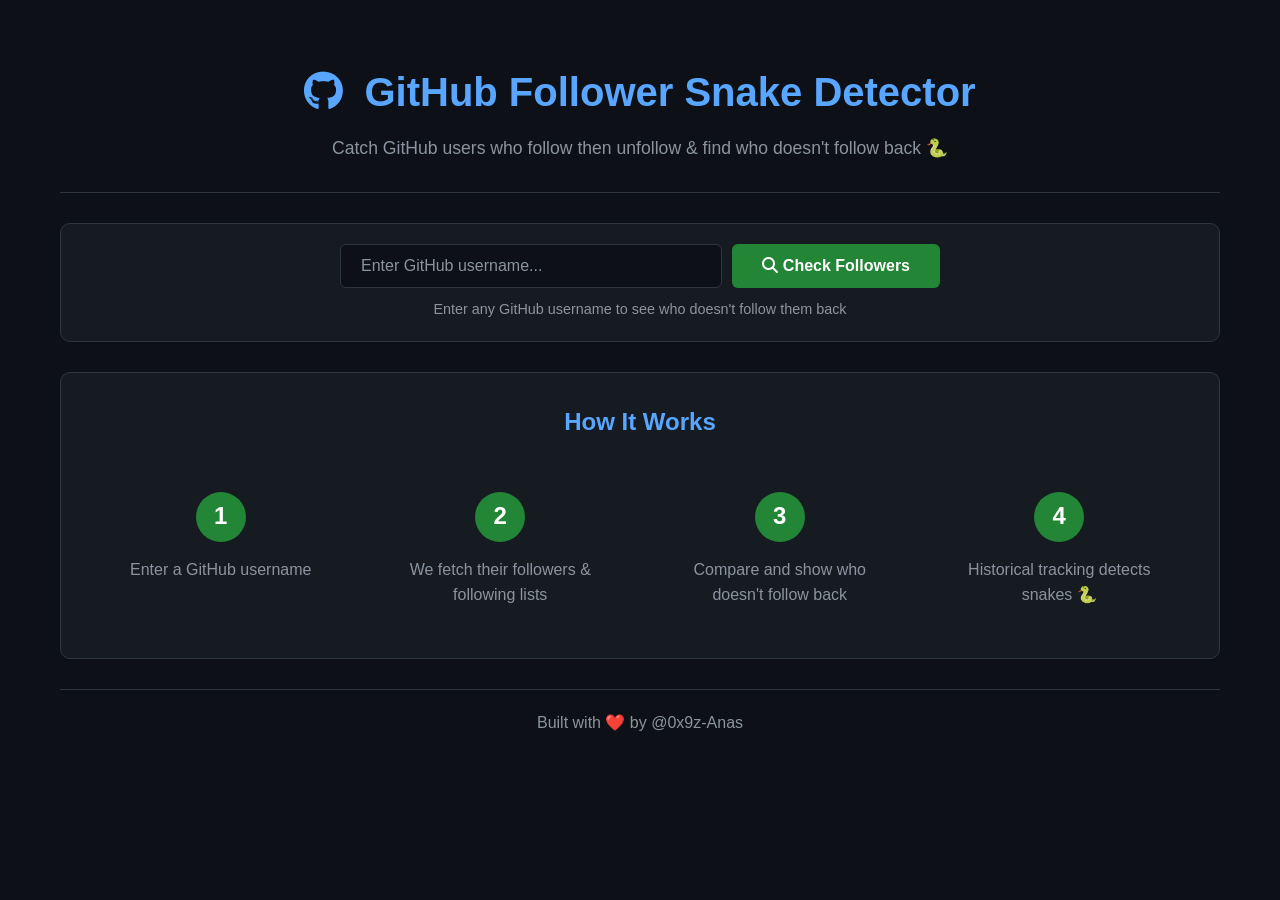
<file: index.html>
<!DOCTYPE html>
<html lang="en">
<head>
    <meta charset="UTF-8">
    <meta name="viewport" content="width=device-width, initial-scale=1.0">
    <title>🐍 Snake Detector - Catch GitHub Follow-Unfollow Snakes</title>
    <link rel="stylesheet" href="css/style.css">
    <link rel="stylesheet" href="https://cdnjs.cloudflare.com/ajax/libs/font-awesome/6.4.0/css/all.min.css">
</head>
<body>
    <div class="container">
        <!-- Header -->
        <header>
            <h1><i class="fab fa-github"></i> GitHub Follower Snake Detector</h1>
            <p class="subtitle">Catch GitHub users who follow then unfollow & find who doesn't follow back 🐍</p>
        </header>
        <!-- Search Section -->
        <section class="search-section">
            <div class="input-group">
                <input 
                    type="text" 
                    id="usernameInput" 
                    placeholder="Enter GitHub username..."
                    autocomplete="off"
                >
                <button id="checkButton" onclick="startAudit()">
                    <i class="fas fa-search"></i> Check Followers
                </button>
            </div>
            <p class="hint">Enter any GitHub username to see who doesn't follow them back</p>
        </section>

        <!-- Loading Spinner -->
        <div id="loading" class="loading hidden">
            <div class="spinner"></div>
            <p>Fetching data from GitHub...</p>
        </div>

        <!-- Error Message -->
        <div id="error" class="error hidden"></div>

        <!-- Stats Cards -->
        <section id="statsSection" class="stats-section hidden">
            <div class="stat-card followers">
                <i class="fas fa-users"></i>
                <div class="stat-info">
                    <span class="stat-number" id="followersCount">0</span>
                    <span class="stat-label">Followers</span>
                </div>
            </div>
            <div class="stat-card following">
                <i class="fas fa-user-plus"></i>
                <div class="stat-info">
                    <span class="stat-number" id="followingCount">0</span>
                    <span class="stat-label">Following</span>
                </div>
            </div>
            <div class="stat-card not-following-back">
                <i class="fas fa-user-minus"></i>
                <div class="stat-info">
                    <span class="stat-number" id="notFollowingBackCount">0</span>
                    <span class="stat-label">Not Following Back</span>
                </div>
            </div>
            <div class="stat-card snakes">
                <i class="fas fa-snake"></i>
                <div class="stat-info">
                    <span class="stat-number" id="snakesCount">0</span>
                    <span class="stat-label">Snakes Detected</span>
                </div>
            </div>
        </section>

        <!-- Results Section -->
        <section id="resultsSection" class="results-section hidden">
            <!-- Tabs -->
            <div class="tabs">
                <button class="tab active" onclick="switchTab('notFollowing')">
                    <i class="fas fa-user-slash"></i> Not Following Back
                </button>
                <button class="tab" onclick="switchTab('snakes')">
                    <i class="fas fa-snake"></i> Snakes 🐍
                </button>
            </div>

            <!-- Not Following Back List -->
            <div id="notFollowingTab" class="tab-content">
                <div class="table-container">
                    <table id="notFollowingTable">
                        <thead>
                            <tr>
                                <th>Avatar</th>
                                <th>Username</th>
                                <th>GitHub Profile</th>
                                <th>Action</th>
                            </tr>
                        </thead>
                        <tbody id="notFollowingBody">
                            <!-- Dynamic content -->
                        </tbody>
                    </table>
                </div>
                <div id="noNotFollowing" class="empty-state hidden">
                    <i class="fas fa-check-circle"></i>
                    <p>Everyone you follow follows you back! 🎉</p>
                </div>
            </div>

            <!-- Snakes List -->
            <div id="snakesTab" class="tab-content hidden">
                <div class="snake-alert">
                    <i class="fas fa-exclamation-triangle"></i>
                    <p>These users followed you, you followed back, then they unfollowed you!</p>
                </div>
                <div class="table-container">
                    <table id="snakesTable">
                        <thead>
                            <tr>
                                <th>Avatar</th>
                                <th>Username</th>
                                <th>GitHub Profile</th>
                                <th>Status</th>
                            </tr>
                        </thead>
                        <tbody id="snakesBody">
                            <!-- Dynamic content -->
                        </tbody>
                    </table>
                </div>
                <div id="noSnakes" class="empty-state hidden">
                    <i class="fas fa-shield-alt"></i>
                    <p>No snakes detected! Your followers are loyal 🛡️</p>
                </div>
            </div>
        </section>

        <!-- How It Works -->
        <section class="info-section">
            <h2>How It Works</h2>
            <div class="steps">
                <div class="step">
                    <span class="step-number">1</span>
                    <p>Enter a GitHub username</p>
                </div>
                <div class="step">
                    <span class="step-number">2</span>
                    <p>We fetch their followers & following lists</p>
                </div>
                <div class="step">
                    <span class="step-number">3</span>
                    <p>Compare and show who doesn't follow back</p>
                </div>
                <div class="step">
                    <span class="step-number">4</span>
                    <p>Historical tracking detects snakes 🐍</p>
                </div>
            </div>
        </section>

        <!-- Footer -->
        <footer>
            <p>Built with ❤️ by @0x9z-Anas</p>
        </footer>
    </div>

    <script src="js/github-api.js"></script>
    <script src="js/app.js"></script>
</body>
</html>
</file>
<file: css/style.css>
/* ===== CSS Variables ===== */
:root {
    --bg-primary: #0d1117;
    --bg-secondary: #161b22;
    --bg-tertiary: #21262d;
    --border-color: #30363d;
    --text-primary: #c9d1d9;
    --text-secondary: #8b949e;
    --text-link: #58a6ff;
    --green: #3fb950;
    --red: #f85149;
    --yellow: #d2991d;
    --purple: #a371f7;
    --button-bg: #238636;
    --button-hover: #2ea043;
    --card-shadow: 0 0 10px rgba(0, 0, 0, 0.3);
}

/* ===== Reset & Base Styles ===== */
* {
    margin: 0;
    padding: 0;
    box-sizing: border-box;
}

body {
    font-family: -apple-system, BlinkMacSystemFont, 'Segoe UI', 'Noto Sans', Helvetica, Arial, sans-serif;
    background-color: var(--bg-primary);
    color: var(--text-primary);
    line-height: 1.6;
    min-height: 100vh;
}

.container {
    max-width: 1200px;
    margin: 0 auto;
    padding: 20px;
}

/* ===== Header ===== */
header {
    text-align: center;
    padding: 40px 20px 30px;
    border-bottom: 1px solid var(--border-color);
    margin-bottom: 30px;
}

header h1 {
    font-size: 2.5rem;
    margin-bottom: 10px;
    color: var(--text-link);
}

header h1 i {
    margin-right: 10px;
}

.subtitle {
    color: var(--text-secondary);
    font-size: 1.1rem;
}

/* ===== Search Section ===== */
.search-section {
    text-align: center;
    padding: 20px;
    background-color: var(--bg-secondary);
    border-radius: 10px;
    border: 1px solid var(--border-color);
    margin-bottom: 30px;
}

.input-group {
    display: flex;
    gap: 10px;
    max-width: 600px;
    margin: 0 auto 10px;
}

#usernameInput {
    flex: 1;
    padding: 12px 20px;
    font-size: 1rem;
    background-color: var(--bg-primary);
    border: 1px solid var(--border-color);
    border-radius: 6px;
    color: var(--text-primary);
    outline: none;
    transition: border-color 0.3s;
}

#usernameInput:focus {
    border-color: var(--text-link);
}

#usernameInput::placeholder {
    color: var(--text-secondary);
}

#checkButton {
    padding: 12px 30px;
    font-size: 1rem;
    background-color: var(--button-bg);
    color: white;
    border: none;
    border-radius: 6px;
    cursor: pointer;
    font-weight: 600;
    transition: background-color 0.3s;
    white-space: nowrap;
}

#checkButton:hover {
    background-color: var(--button-hover);
}

.hint {
    color: var(--text-secondary);
    font-size: 0.9rem;
}

/* ===== Loading Spinner ===== */
.loading {
    text-align: center;
    padding: 40px;
}

.spinner {
    border: 4px solid var(--border-color);
    border-top: 4px solid var(--text-link);
    border-radius: 50%;
    width: 50px;
    height: 50px;
    animation: spin 1s linear infinite;
    margin: 0 auto 20px;
}

@keyframes spin {
    0% { transform: rotate(0deg); }
    100% { transform: rotate(360deg); }
}

/* ===== Error Message ===== */
.error {
    background-color: rgba(248, 81, 73, 0.1);
    border: 1px solid var(--red);
    color: var(--red);
    padding: 15px 20px;
    border-radius: 6px;
    margin-bottom: 20px;
    text-align: center;
}

/* ===== Stats Cards ===== */
.stats-section {
    display: grid;
    grid-template-columns: repeat(auto-fit, minmax(250px, 1fr));
    gap: 20px;
    margin-bottom: 30px;
}

.stat-card {
    background-color: var(--bg-secondary);
    border: 1px solid var(--border-color);
    border-radius: 10px;
    padding: 20px;
    display: flex;
    align-items: center;
    gap: 20px;
    transition: transform 0.3s;
}

.stat-card:hover {
    transform: translateY(-2px);
    box-shadow: var(--card-shadow);
}

.stat-card i {
    font-size: 2.5rem;
}

.stat-card.followers i { color: var(--text-link); }
.stat-card.following i { color: var(--green); }
.stat-card.not-following-back i { color: var(--yellow); }
.stat-card.snakes i { color: var(--red); }

.stat-info {
    display: flex;
    flex-direction: column;
}

.stat-number {
    font-size: 2rem;
    font-weight: bold;
}

.stat-label {
    color: var(--text-secondary);
    font-size: 0.9rem;
}

/* ===== Results Section ===== */
.results-section {
    background-color: var(--bg-secondary);
    border: 1px solid var(--border-color);
    border-radius: 10px;
    overflow: hidden;
    margin-bottom: 30px;
}

.tabs {
    display: flex;
    border-bottom: 1px solid var(--border-color);
}

.tab {
    flex: 1;
    padding: 15px;
    background: none;
    border: none;
    color: var(--text-secondary);
    font-size: 1rem;
    cursor: pointer;
    transition: all 0.3s;
    font-weight: 600;
}

.tab:hover {
    background-color: var(--bg-tertiary);
    color: var(--text-primary);
}

.tab.active {
    color: var(--text-link);
    border-bottom: 2px solid var(--text-link);
    background-color: var(--bg-tertiary);
}

.tab-content {
    padding: 20px;
}

/* ===== Tables ===== */
.table-container {
    overflow-x: auto;
}

table {
    width: 100%;
    border-collapse: collapse;
}

thead {
    background-color: var(--bg-tertiary);
}

th {
    padding: 12px 15px;
    text-align: left;
    font-weight: 600;
    color: var(--text-secondary);
    border-bottom: 1px solid var(--border-color);
}

td {
    padding: 12px 15px;
    border-bottom: 1px solid var(--border-color);
}

tbody tr:hover {
    background-color: var(--bg-tertiary);
}

.avatar-img {
    width: 40px;
    height: 40px;
    border-radius: 50%;
    border: 2px solid var(--border-color);
}

.profile-link {
    color: var(--text-link);
    text-decoration: none;
    font-weight: 500;
}

.profile-link:hover {
    text-decoration: underline;
}

.unfollow-btn {
    padding: 6px 15px;
    background-color: var(--red);
    color: white;
    border: none;
    border-radius: 4px;
    cursor: pointer;
    font-size: 0.9rem;
    transition: background-color 0.3s;
}

.unfollow-btn:hover {
    background-color: #da3633;
}

.snake-badge {
    display: inline-block;
    padding: 4px 10px;
    background-color: rgba(248, 81, 73, 0.2);
    color: var(--red);
    border-radius: 20px;
    font-size: 0.85rem;
    font-weight: 600;
}

/* ===== Snake Alert ===== */
.snake-alert {
    background-color: rgba(248, 81, 73, 0.1);
    border: 1px solid var(--red);
    border-radius: 6px;
    padding: 15px;
    margin-bottom: 20px;
    display: flex;
    align-items: center;
    gap: 10px;
    color: var(--red);
}

.snake-alert i {
    font-size: 1.5rem;
}

/* ===== Empty States ===== */
.empty-state {
    text-align: center;
    padding: 40px 20px;
    color: var(--text-secondary);
}

.empty-state i {
    font-size: 4rem;
    margin-bottom: 15px;
    color: var(--green);
}

.empty-state p {
    font-size: 1.2rem;
}

/* ===== Info Section ===== */
.info-section {
    background-color: var(--bg-secondary);
    border: 1px solid var(--border-color);
    border-radius: 10px;
    padding: 30px;
    margin-bottom: 30px;
}

.info-section h2 {
    text-align: center;
    margin-bottom: 30px;
    color: var(--text-link);
}

.steps {
    display: grid;
    grid-template-columns: repeat(auto-fit, minmax(200px, 1fr));
    gap: 20px;
}

.step {
    text-align: center;
    padding: 20px;
}

.step-number {
    display: inline-flex;
    align-items: center;
    justify-content: center;
    width: 50px;
    height: 50px;
    background-color: var(--button-bg);
    color: white;
    border-radius: 50%;
    font-size: 1.5rem;
    font-weight: bold;
    margin-bottom: 15px;
}

.step p {
    color: var(--text-secondary);
}

/* ===== Footer ===== */
footer {
    text-align: center;
    padding: 20px;
    color: var(--text-secondary);
    border-top: 1px solid var(--border-color);
}

footer a {
    color: var(--text-link);
    text-decoration: none;
}

footer a:hover {
    text-decoration: underline;
}

/* ===== Utility Classes ===== */
.hidden {
    display: none !important;
}

/* ===== Responsive Design ===== */
@media (max-width: 768px) {
    header h1 {
        font-size: 1.8rem;
    }
    
    .input-group {
        flex-direction: column;
    }
    
    #checkButton {
        width: 100%;
    }
    
    .stats-section {
        grid-template-columns: 1fr;
    }
    
    .tabs {
        flex-direction: column;
    }
    
    .tab {
        border-bottom: 1px solid var(--border-color);
    }
    
    .tab.active {
        border-bottom: 2px solid var(--text-link);
    }
}
</file>
